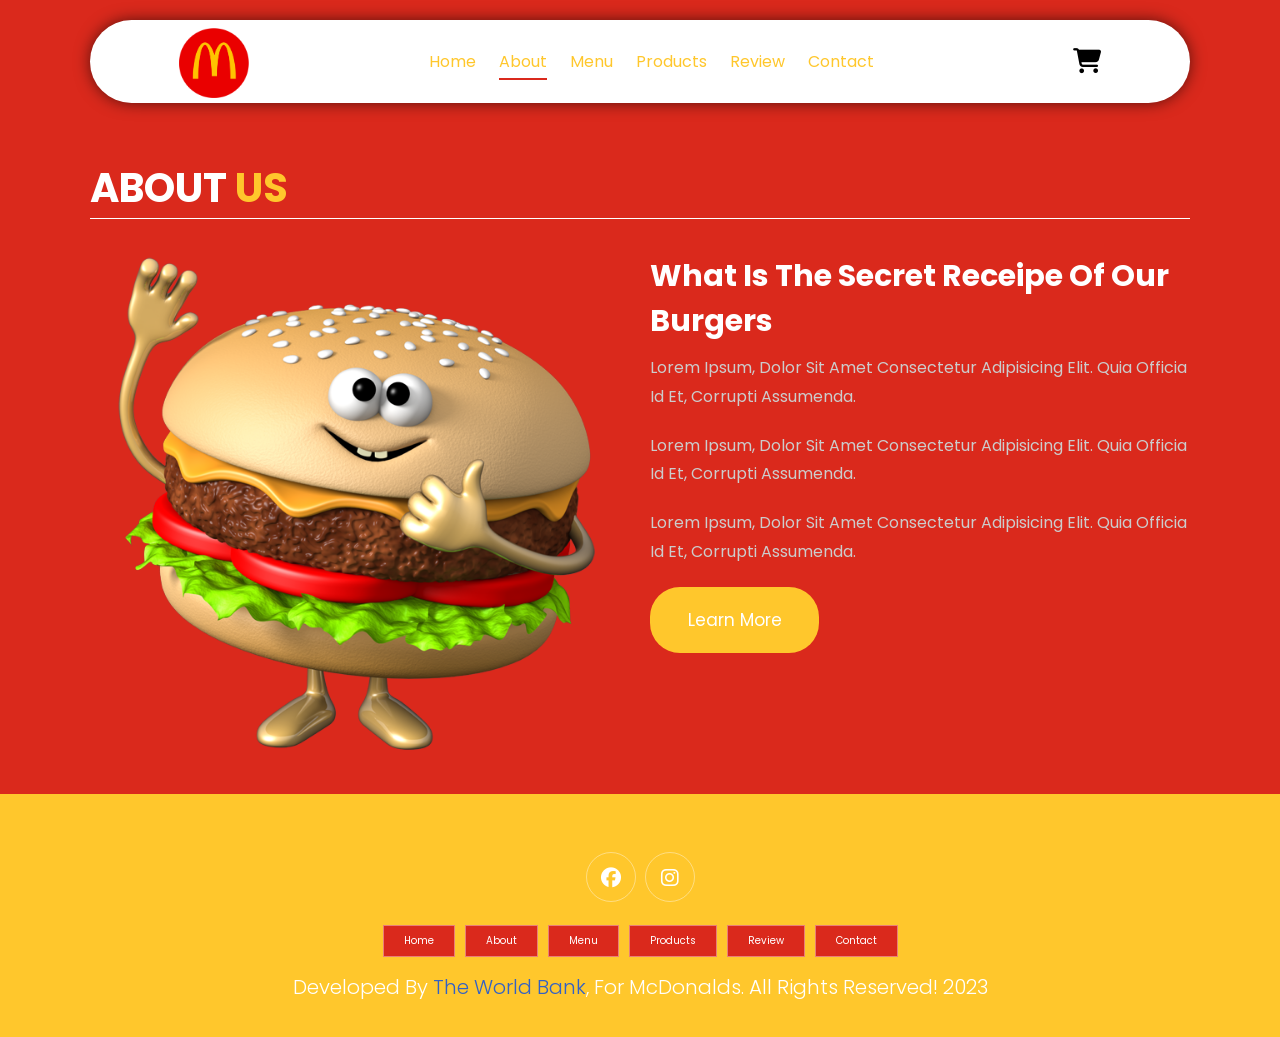
<file: about.html>
<!DOCTYPE html>
<html lang="en">
<head>
    <meta charset="UTF-8">
    <meta http-equiv="X-UA-Compatible" content="IE=edge">
    <meta name="viewport" content="width=device-width, initial-scale=1.0">
    <!-- CSS LINK -->
    <link rel="stylesheet" href="style.css">
    <!-- Fontawesome -->
    <link rel="stylesheet" href="https://cdnjs.cloudflare.com/ajax/libs/font-awesome/6.1.1/css/all.min.css" integrity="sha512-KfkfwYDsLkIlwQp6LFnl8zNdLGxu9YAA1QvwINks4PhcElQSvqcyVLLD9aMhXd13uQjoXtEKNosOWaZqXgel0g==" crossorigin="anonymous" referrerpolicy="no-referrer" />
    <title>About | Nizami Sevindi</title>
</head>
<body>

    <!-------------------------------------------- HEADER SECTION -->
    <header class="header" >
        <a href="#" class="logo">
            <img src="./image/mcdlogo.png" alt="logo">
        </a>
        <nav class="navbar">
            <a href="./index.html">home</a>
            <a href="./about.html" class="active" >about</a>
            <a href="./menu.html" >menu</a>
            <a href="./products.html">products</a>
            <a href="./review.html">review</a>
            <a href="./contact.html">contact</a>
            <!-- <a href="./blog.html">blog</a> -->
        </nav>
        <div class="buttons">
            
            <button id="cart-btn">
                <i class="fas fa-shopping-cart"></i>
            </button>
            <button id="menu-btn">
                <i class="fas fa-bars"></i>
            </button>
        </div>
        
        <div class="cart-items-container">
            <div class="cart-item">
                <i class="fas fa-times"></i>
                <img src="./image/pngwing.com (1).png" alt="menu">
                <div class="content">
                    <h3>cart item 01</h3>
                    <div class="price">$15.99 </div>
                </div>
            </div>
            <div class="cart-item">
                <i class="fas fa-times"></i>
                <img src="./image/pngwing.com (2).png" alt="menu">
                <div class="content">
                    <h3>cart item 02</h3>
                    <div class="price">$16.99 </div>
                </div>
            </div>
            <div class="cart-item">
                <i class="fas fa-times"></i>
                <img src="./image/pngwing.com (3).png" alt="menu">
                <div class="content">
                    <h3>cart item 03</h3>
                    <div class="price">$13.99 </div>
                </div>
            </div>
            <div class="cart-item">
                <i class="fas fa-times"></i>
                <img src="./image/pngwing.com (4).png" alt="menu">
                <div class="content">
                    <h3>cart item 04</h3>
                    <div class="price">$12.99 </div>
                </div>
            </div>
            <a href="#" class="btn">check out </a>
        </div>
    </header>
    <!-- -------------------------------------------HEADER SECTION -->
        
    <!-- -------------------------------------------ABOUT US SECTION -->
    <section class="about" id="about">
        <h1 class="heading">about <span>us</span> </h1>

        <div class="row">
            <div class="image">
                <img src="./image/pngwing.com (7).png" alt="">
            </div>
            <div class="content">
                <h3>What is the secret receipe of our burgers</h3>
                <div class="paragraph">
                    <p>Lorem ipsum, dolor sit amet consectetur adipisicing elit. Quia officia id et, corrupti assumenda.</p>
                    <p>Lorem ipsum, dolor sit amet consectetur adipisicing elit. Quia officia id et, corrupti assumenda.</p>
                    <p>Lorem ipsum, dolor sit amet consectetur adipisicing elit. Quia officia id et, corrupti assumenda.</p>
                </div>
                    <a href="#" class="btn">Learn More</a>
            </div>
        </div>
    </section>
    <!-- -------------------------------------------ABOUT US SECTION -->
    
    <!-- -------------------------------------------FOOTER SECTION -->
    <section class="footer">
        
        <div class="share">
            <a href="https://www.facebook.com/McDonalds" class="fab fa-facebook"></a>
            <a href="https://www.instagram.com/mcdonalds/" class="fab fa-instagram"></a>
        </div>
        <div class="links">
            <a href="#home">home</a>
            <a href="#about">about</a>
            <a href="#menu">menu</a>
            <a href="#products">products</a>
            <a href="#review">review</a>
            <a href="#contact">contact</a>
            <!-- <a href="#blog">blog</a> -->
        </div>
        <div class="credit">

            Developed by <a href="https://www.worldbank.org/ext/en/home" target="_blank" style="color:rgb(50, 97, 197);">The World Bank</a>, for McDonalds. All rights Reserved! 2023

        </div>
    </section>
    <!-- -------------------------------------------FOOTER SECTION -->

<script src="./script.js"></script>

</body>
</html>
</file>
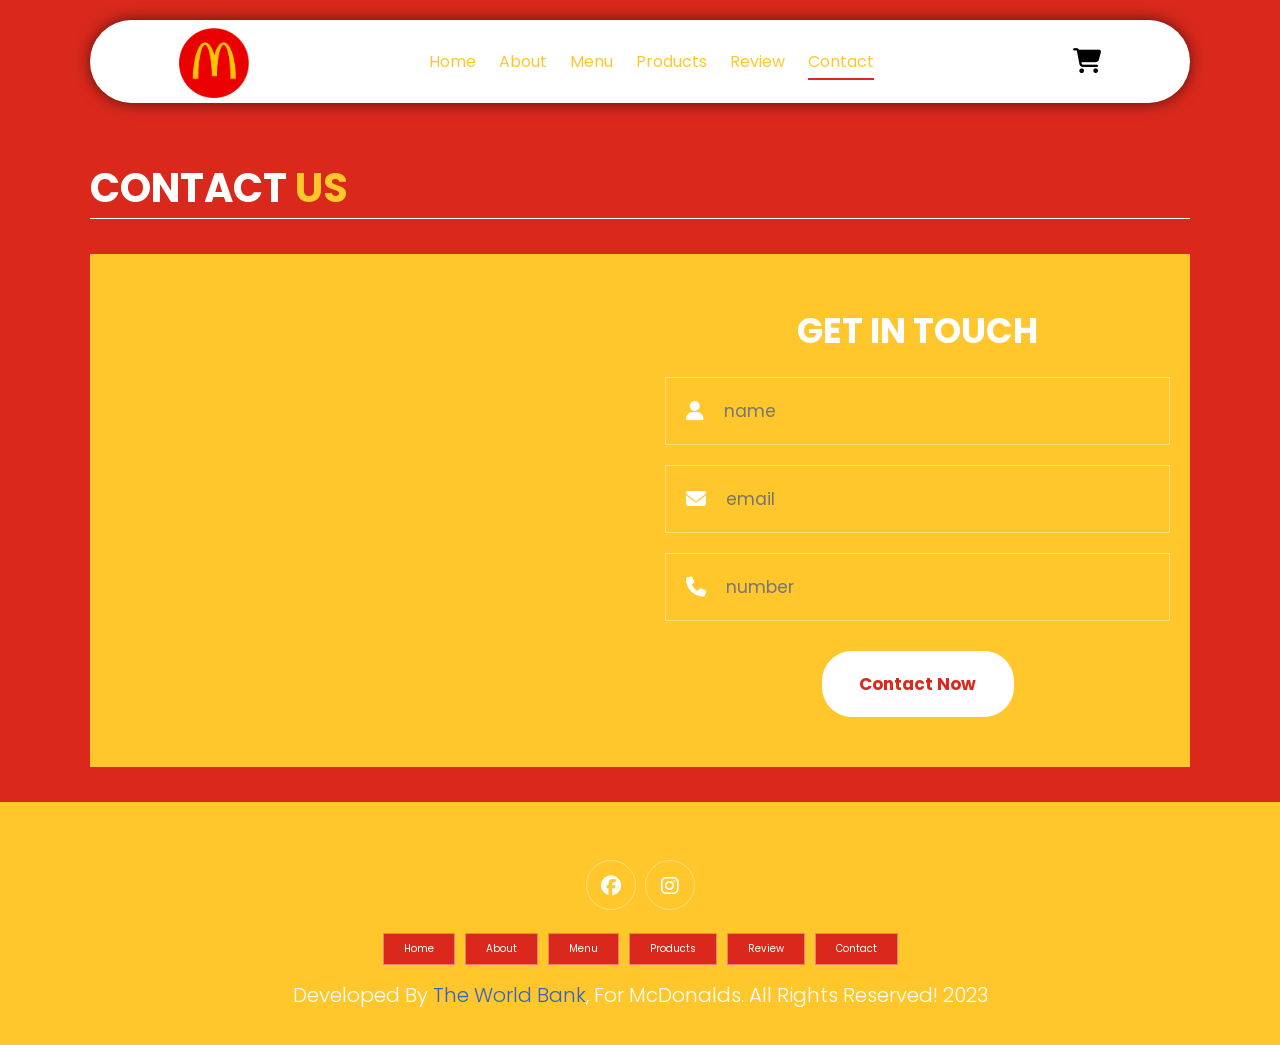
<file: contact.html>
<!DOCTYPE html>
<html lang="en">
<head>
    <meta charset="UTF-8">
    <meta http-equiv="X-UA-Compatible" content="IE=edge">
    <meta name="viewport" content="width=device-width, initial-scale=1.0">
    <!-- CSS LINK -->
    <link rel="stylesheet" href="style.css">
    <!-- Fontawesome -->
    <link rel="stylesheet" href="https://cdnjs.cloudflare.com/ajax/libs/font-awesome/6.1.1/css/all.min.css" integrity="sha512-KfkfwYDsLkIlwQp6LFnl8zNdLGxu9YAA1QvwINks4PhcElQSvqcyVLLD9aMhXd13uQjoXtEKNosOWaZqXgel0g==" crossorigin="anonymous" referrerpolicy="no-referrer" />
    <title>Contact | Nizami Sevindi</title>
</head>
<body>

    <!-------------------------------------------- HEADER SECTION -->
    <header class="header" >
        <a href="#" class="logo">
            <img src="./image/mcdlogo.png" alt="logo">
        </a>
        <nav class="navbar">
            <a href="./index.html">home</a>
            <a href="./about.html">about</a>
            <a href="./menu.html" >menu</a>
            <a href="./products.html" >products</a>
            <a href="./review.html" >review</a>
            <a href="./contact.html" class="active">contact</a>
            <!-- <a href="./blog.html">blog</a> -->
        </nav>
        <div class="buttons">
           
            <button id="cart-btn">
                <i class="fas fa-shopping-cart"></i>
            </button>
            <button id="menu-btn">
                <i class="fas fa-bars"></i>
            </button>
        </div>
        
        <div class="cart-items-container">
            <div class="cart-item">
                <i class="fas fa-times"></i>
                <img src="./image/pngwing.com (1).png" alt="menu">
                <div class="content">
                    <h3>cart item 01</h3>
                    <div class="price">$15.99 </div>
                </div>
            </div>
            <div class="cart-item">
                <i class="fas fa-times"></i>
                <img src="./image/pngwing.com (2).png" alt="menu">
                <div class="content">
                    <h3>cart item 02</h3>
                    <div class="price">$16.99 </div>
                </div>
            </div>
            <div class="cart-item">
                <i class="fas fa-times"></i>
                <img src="./image/pngwing.com (3).png" alt="menu">
                <div class="content">
                    <h3>cart item 03</h3>
                    <div class="price">$13.99 </div>
                </div>
            </div>
            <div class="cart-item">
                <i class="fas fa-times"></i>
                <img src="./image/pngwing.com (4).png" alt="menu">
                <div class="content">
                    <h3>cart item 04</h3>
                    <div class="price">$12.99 </div>
                </div>
            </div>
            <a href="#" class="btn">check out </a>
        </div>
    </header>
<!-- -------------------------------------------HEADER SECTION -->

<!-- -------------------------------------------CONTACT SECTION -->
<section class="contact" id="contact">
    <h1 class="heading">contact <span>us</span> </h1>
    <div class="row">
            <iframe class="map" src="https://www.google.com/maps/embed?pb=!1m18!1m12!1m3!1d5940.8709921314385!2d-87.65324629999999!3d41.88349040000001!2m3!1f0!2f0!3f0!3m2!1i1024!2i768!4f13.1!3m3!1m2!1s0x880e2d30ceff07f1%3A0x98893d0c2dcccaf2!2sMcDonald&#39;s%20-%20Corporate%20Office!5e0!3m2!1sen!2s!4v1774872754910!5m2!1sen!2s" allowfullscreen="" loading="lazy" referrerpolicy="no-referrer-when-downgrade"></iframe>
        <form>
            <h3>get in touch</h3>
            <div class="inputBox">
                <i class="fas fa-user"></i>
                <input type="text" placeholder="name">
            </div>
            <div class="inputBox">
                <i class="fas fa-envelope"></i>
                <input type="email" placeholder="email">
            </div>
            <div class="inputBox">
                <i class="fas fa-phone"></i>
                <input type="number" placeholder="number">
            </div>
            <input type="submit" class="btn" value="contact now">
        </form>
    </div>
</section>
<!-- -------------------------------------------CONTACT SECTION -->

<!-- -------------------------------------------FOOTER SECTION -->
    <section class="footer">
        
        <div class="share">
            <a href="https://www.facebook.com/McDonalds" class="fab fa-facebook"></a>
            <a href="https://www.instagram.com/mcdonalds/" class="fab fa-instagram"></a>
        </div>
        <div class="links">
            <a href="#home">home</a>
            <a href="#about">about</a>
            <a href="#menu">menu</a>
            <a href="#products">products</a>
            <a href="#review">review</a>
            <a href="#contact">contact</a>
            <!-- <a href="#blog">blog</a> -->
        </div>
        <div class="credit">

            Developed by <a href="https://www.worldbank.org/ext/en/home" target="_blank" style="color:rgb(50, 97, 197);">The World Bank</a>, for McDonalds. All rights Reserved! 2023

        </div>
    </section>
    <!-- -------------------------------------------FOOTER SECTION -->

<script src="./script.js"></script>

</body>
</html>
</file>
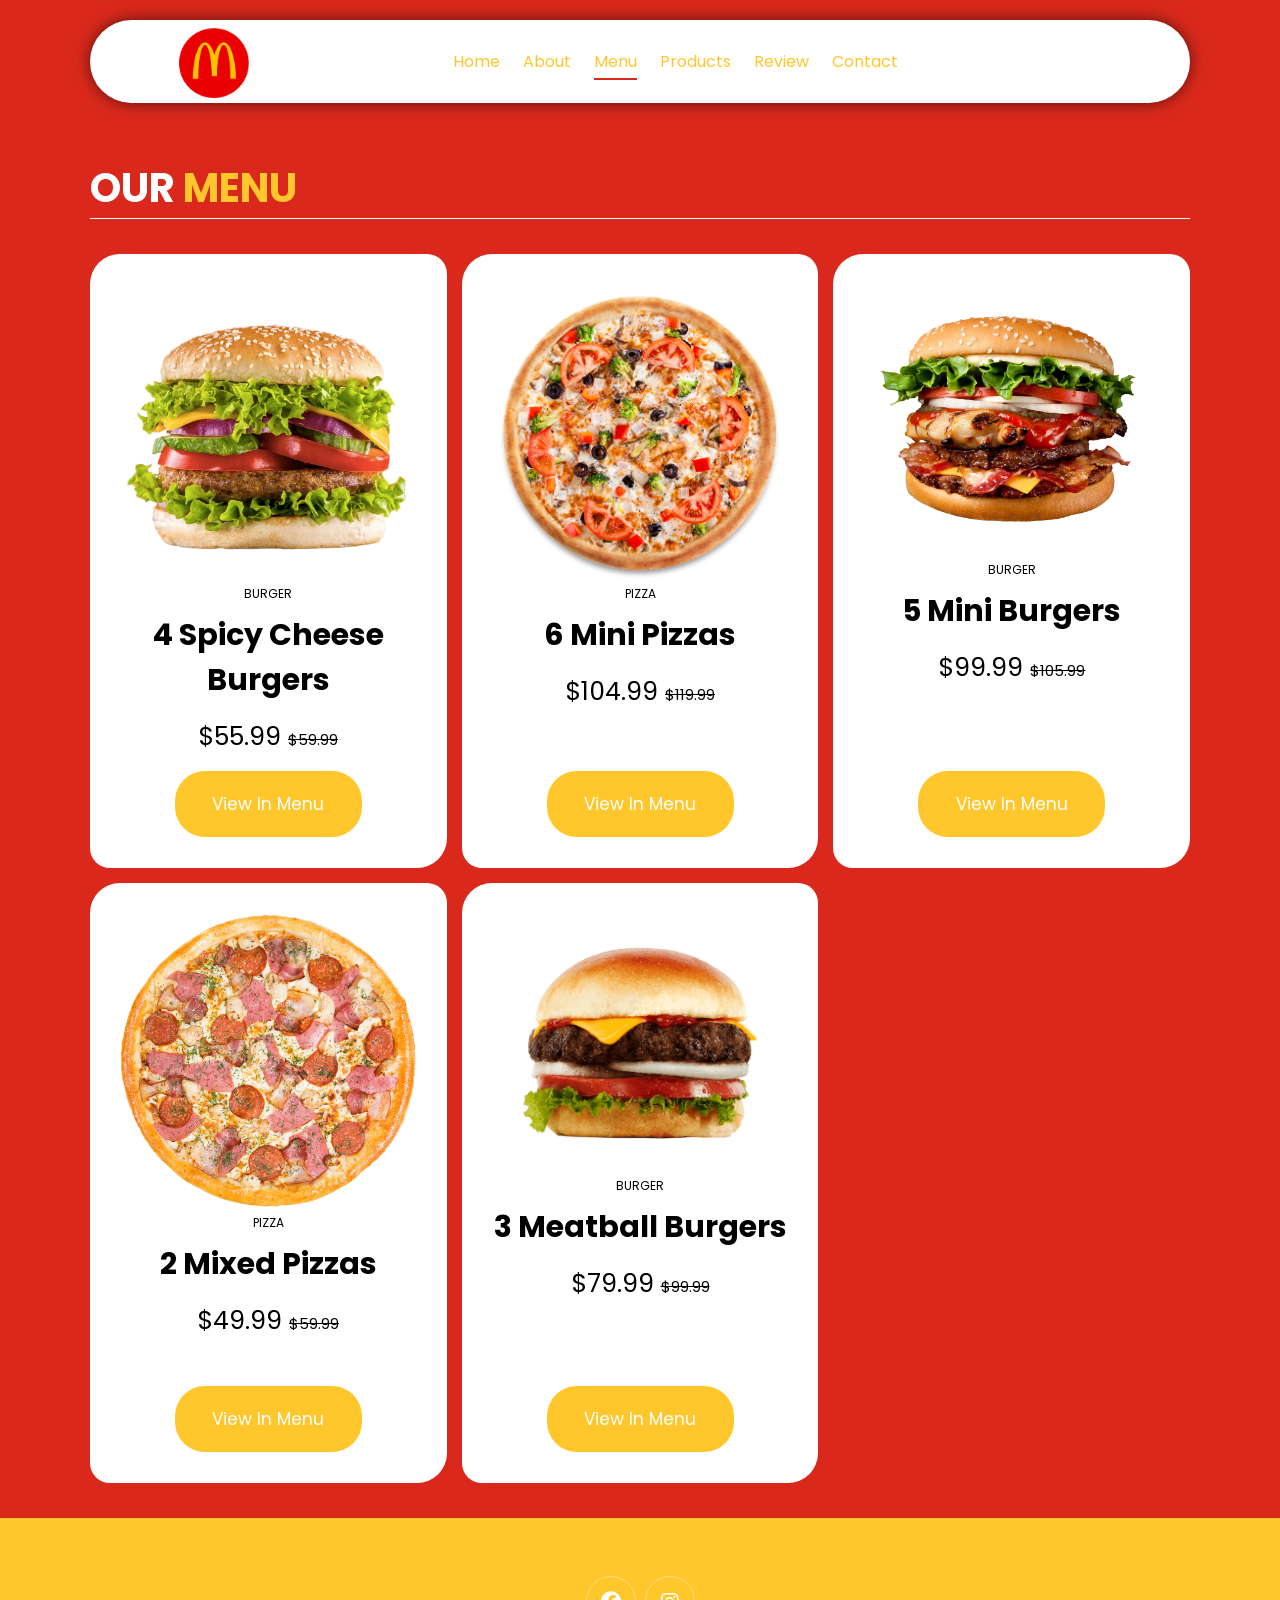
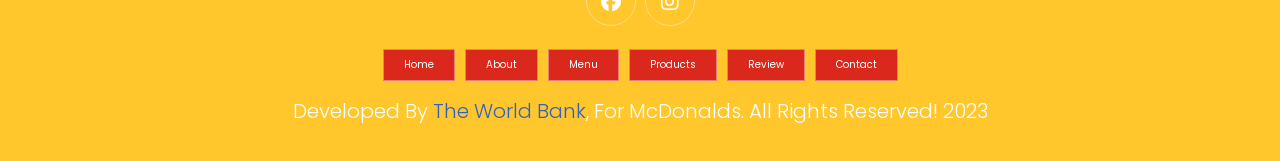
<file: menu.html>
<!DOCTYPE html>
<html lang="en">
<head>
    <meta charset="UTF-8">
    <meta http-equiv="X-UA-Compatible" content="IE=edge">
    <meta name="viewport" content="width=device-width, initial-scale=1.0">
    <!-- CSS LINK -->
    <link rel="stylesheet" href="style.css">
    <!-- Fontawesome -->
    <link rel="stylesheet" href="https://cdnjs.cloudflare.com/ajax/libs/font-awesome/6.1.1/css/all.min.css" integrity="sha512-KfkfwYDsLkIlwQp6LFnl8zNdLGxu9YAA1QvwINks4PhcElQSvqcyVLLD9aMhXd13uQjoXtEKNosOWaZqXgel0g==" crossorigin="anonymous" referrerpolicy="no-referrer" />
    <title>Our Menu | Nizami Sevindi</title>
</head>
<body>

    <!-------------------------------------------- HEADER SECTION -->
    <header class="header" >
        <a href="#" class="logo">
            <img src="./image/mcdlogo.png" alt="logo">
        </a>
        <nav class="navbar">
            <a href="./index.html">home</a>
            <a href="./about.html">about</a>
            <a href="./menu.html" class="active">menu</a>
            <a href="./products.html">products</a>
            <a href="./review.html">review</a>
            <a href="./contact.html">contact</a>
            <!-- <a href="./blog.html">blog</a> -->
        </nav>
        <div class="buttons">
            
            <!-- <button id="cart-btn">
                <i class="fas fa-shopping-cart"></i>
            </button> -->
            <button id="menu-btn">
                <i class="fas fa-bars"></i>
            </button>
        </div>
        
        <div class="cart-items-container">
            <div class="cart-item">
                <i class="fas fa-times"></i>
                <img src="./image/pngwing.com (1).png" alt="menu">
                <div class="content">
                    <h3>cart item 01</h3>
                    <div class="price">$15.99 </div>
                </div>
            </div>
            <div class="cart-item">
                <i class="fas fa-times"></i>
                <img src="./image/pngwing.com (2).png" alt="menu">
                <div class="content">
                    <h3>cart item 02</h3>
                    <div class="price">$16.99 </div>
                </div>
            </div>
            <div class="cart-item">
                <i class="fas fa-times"></i>
                <img src="./image/pngwing.com (3).png" alt="menu">
                <div class="content">
                    <h3>cart item 03</h3>
                    <div class="price">$13.99 </div>
                </div>
            </div>
            <div class="cart-item">
                <i class="fas fa-times"></i>
                <img src="./image/pngwing.com (4).png" alt="menu">
                <div class="content">
                    <h3>cart item 04</h3>
                    <div class="price">$12.99 </div>
                </div>
            </div>
            <a href="#" class="btn">check out </a>
        </div>
    </header>
    <!-- -------------------------------------------HEADER SECTION -->

    <!-- -------------------------------------------MENU SECTION -->
    <section class="menu" id="menu">
        <h1 class="heading">our <span>menu</span></h1>
        <div class="box-container">
             <div class="box">
                <div class="image">
                    <img src="./image/pngwing.com (4).png" alt="">
                </div>
                <div class="box-head">
                     <span class="menu-category">BURGER</span>
                    <h3>4 Spicy Cheese Burgers</h3>
                    <div class="price">$55.99 <span>$59.99</span></div>
                </div>
                <div class="box-bottom">
                    <a href="#" class="btn">View In Menu</a>
                </div>
            </div>
            <div class="box">
                <div class="box-head">
                    <img src="./image/pngwing.com.png" alt="">
                    <span class="menu-category">Pizza</span>
                    <h3>6 Mini Pizzas</h3>
                    <div class="price">$104.99 <span>$119.99</span></div>
                </div>
                <div class="box-bottom">
                    <a href="#" class="btn">View In Menu</a>
                </div>
            </div>
            <div class="box">

                <div class="box-head">
                    <img src="./image/pngwing.com (2).png" alt="">
                    <span class="menu-category">Burger</span>
                    <h3>5 Mini Burgers</h3>
                    <div class="price">$99.99 <span>$105.99</span></div>
                </div>
                <div class="box-bottom">
                    <a href="#" class="btn">View In Menu</a>
                </div>
            </div>
            <div class="box">

                <div class="box-head">
                    <img src="./image/pngwing.com (1).png" alt="">
                    <span class="menu-category">Pizza</span>
                    <h3>2 Mixed Pizzas</h3>
                    <div class="price">$49.99 <span>$59.99</span></div>
                </div>
                <div class="box-bottom">
                    <a href="#" class="btn">View In Menu</a>
                </div>
            </div>
            <div class="box">

                <div class="box-head">
                    <img src="./image/pngwing.com (3).png" alt="">
                    <span class="menu-category">Burger</span>
                    <h3>3 Meatball Burgers</h3>
                    <div class="price">$79.99 <span>$99.99</span></div>
                </div>
                <div class="box-bottom">
                    <a href="#" class="btn">View In Menu</a>
                </div>
            </div>
        </div>
    </section>
    <!---------------------------------------------MENU SECTION -->

    <!---------------------------------------------FOOTER SECTION -->
    <section class="footer">
        
        <div class="share">
            <a href="https://www.facebook.com/McDonalds" class="fab fa-facebook"></a>
            <a href="https://www.instagram.com/mcdonalds/" class="fab fa-instagram"></a>
        </div>
        <div class="links">
            <a href="#home">home</a>
            <a href="#about">about</a>
            <a href="#menu">menu</a>
            <a href="#products">products</a>
            <a href="#review">review</a>
            <a href="#contact">contact</a>
            <!-- <a href="#blog">blog</a> -->
        </div>
        <div class="credit">

            Developed by <a href="https://www.worldbank.org/ext/en/home" target="_blank" style="color:rgb(50, 97, 197);">The World Bank</a>, for McDonalds. All rights Reserved! 2023

        </div>
    </section>
    <!---------------------------------------------FOOTER SECTION -->

<script src="./script.js"></script>
</body>
</html>
</file>
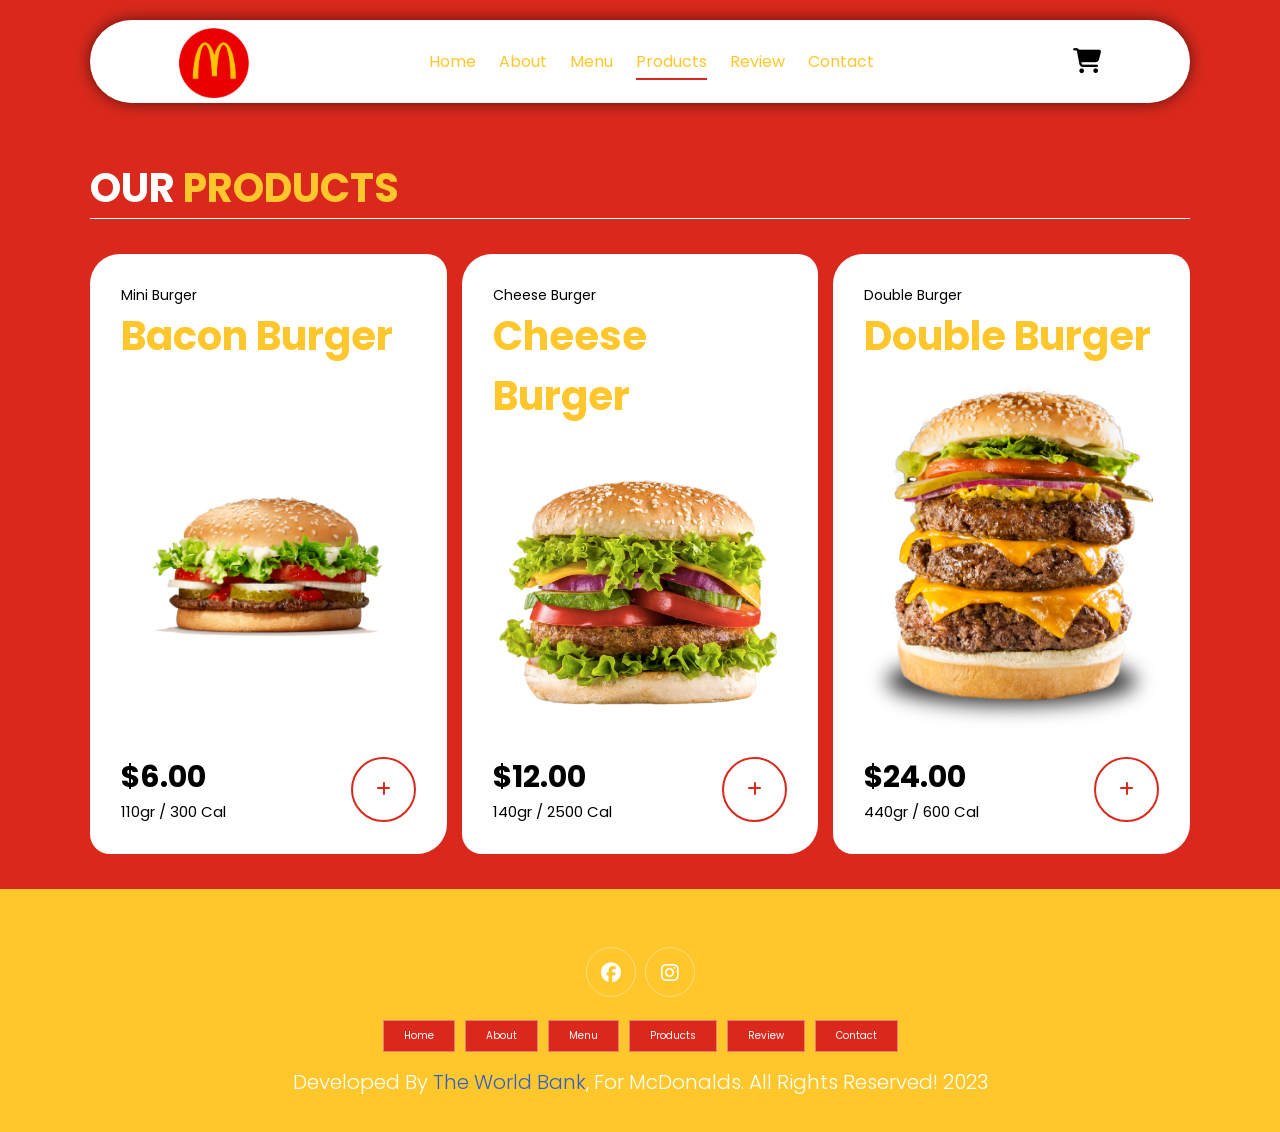
<file: products.html>
<!DOCTYPE html>
<html lang="en">
<head>
    <meta charset="UTF-8">
    <meta http-equiv="X-UA-Compatible" content="IE=edge">
    <meta name="viewport" content="width=device-width, initial-scale=1.0">
    <!-- CSS LINK -->
    <link rel="stylesheet" href="style.css">
    <!-- Fontawesome -->
    <link rel="stylesheet" href="https://cdnjs.cloudflare.com/ajax/libs/font-awesome/6.1.1/css/all.min.css" integrity="sha512-KfkfwYDsLkIlwQp6LFnl8zNdLGxu9YAA1QvwINks4PhcElQSvqcyVLLD9aMhXd13uQjoXtEKNosOWaZqXgel0g==" crossorigin="anonymous" referrerpolicy="no-referrer" />
    <title>Our Products | Nizami Sevindi</title>
</head>
<body>

    <!-------------------------------------------- HEADER SECTION -->
    <header class="header" >
        <a href="#" class="logo">
            <img src="./image/mcdlogo.png" alt="logo">
        </a>
        <nav class="navbar">
            <a href="./index.html">home</a>
            <a href="./about.html">about</a>
            <a href="./menu.html" >menu</a>
            <a href="./products.html" class="active">products</a>
            <a href="./review.html">review</a>
            <a href="./contact.html">contact</a>
            <!-- <a href="./blog.html">blog</a> -->
        </nav>
        <div class="buttons">
            
            <button id="cart-btn">
                <i class="fas fa-shopping-cart"></i>
            </button>
            <button id="menu-btn">
                <i class="fas fa-bars"></i>
            </button>
        </div>
        
        <div class="cart-items-container">
            <div class="cart-item">
                <i class="fas fa-times"></i>
                <img src="./image/pngwing.com (1).png" alt="menu">
                <div class="content">
                    <h3>cart item 01</h3>
                    <div class="price">$15.99 </div>
                </div>
            </div>
            <div class="cart-item">
                <i class="fas fa-times"></i>
                <img src="./image/pngwing.com (2).png" alt="menu">
                <div class="content">
                    <h3>cart item 02</h3>
                    <div class="price">$16.99 </div>
                </div>
            </div>
            <div class="cart-item">
                <i class="fas fa-times"></i>
                <img src="./image/pngwing.com (3).png" alt="menu">
                <div class="content">
                    <h3>cart item 03</h3>
                    <div class="price">$13.99 </div>
                </div>
            </div>
            <div class="cart-item">
                <i class="fas fa-times"></i>
                <img src="./image/pngwing.com (4).png" alt="menu">
                <div class="content">
                    <h3>cart item 04</h3>
                    <div class="price">$12.99 </div>
                </div>
            </div>
            <a href="#" class="btn">check out </a>
        </div>
    </header>
    <!-- -------------------------------------------HEADER SECTION -->
  <!-- -------------------------------------------PRODUCTS SECTION -->
  <section class="products" id="products">
    <h1 class="heading">our <span>products</span> </h1>
    <div class="box-container">
        <div class="box">
            <div class="box-head">
                <span class="title">mini burger</span>
                <a href="#" class="name">Bacon Burger</a>
            </div>
            <div class="image">
                <img src="./image/pngwing.com (6).png" alt="">
            </div>
            <div class="box-bottom">
                <div class="info">
                    <b class="price">$6.00</b>
                    <span class="amount">110gr / 300 Cal</span>
                </div>
                <div class="product-btn">
                    <a href="#">
                        <i class="fas fa-plus"></i>
                    </a>
                </div>
            </div>
        </div>
        <div class="box">
            <div class="box-head">
                <span class="title">cheese burger</span>
                <a href="#" class="name">cheese Burger</a>
            </div>
            <div class="image">
                <img src="./image/pngwing.com (4).png" alt="">
            </div>
            <div class="box-bottom">
                <div class="info">
                    <b class="price">$12.00</b>
                    <span class="amount">140gr / 2500 Cal</span>
                </div>
                <div class="product-btn">
                    <a href="#">
                        <i class="fas fa-plus"></i>
                    </a>
                </div>
            </div>
        </div>
        <div class="box">
            <div class="box-head">
                <span class="title">Double burger</span>
                <a href="#" class="name">Double Burger</a>
            </div>
            <div class="image">
                <img src="./image/pngwing.com (5).png" alt="">
            </div>
            <div class="box-bottom">
                <div class="info">
                    <b class="price">$24.00</b>
                    <span class="amount">440gr / 600 Cal</span>
                </div>
                <div class="product-btn">
                    <a href="#">
                        <i class="fas fa-plus"></i>
                    </a>
                </div>
            </div>
        </div>
    </div>
</section>
<!-- -------------------------------------------PRODUCTS SECTION -->

<!-- -------------------------------------------FOOTER SECTION -->
    <section class="footer">
        
        <div class="share">
            <a href="https://www.facebook.com/McDonalds" class="fab fa-facebook"></a>
            <a href="https://www.instagram.com/mcdonalds/" class="fab fa-instagram"></a>
        </div>
        <div class="links">
            <a href="#home">home</a>
            <a href="#about">about</a>
            <a href="#menu">menu</a>
            <a href="#products">products</a>
            <a href="#review">review</a>
            <a href="#contact">contact</a>
            <!-- <a href="#blog">blog</a> -->
        </div>
        <div class="credit">

            Developed by <a href="https://www.worldbank.org/ext/en/home" target="_blank" style="color:rgb(50, 97, 197);">The World Bank</a>, for McDonalds. All rights Reserved! 2023

        </div>
    </section>
    <!-- -------------------------------------------FOOTER SECTION -->

<script src="./script.js"></script>

</body>
</html>
</file>
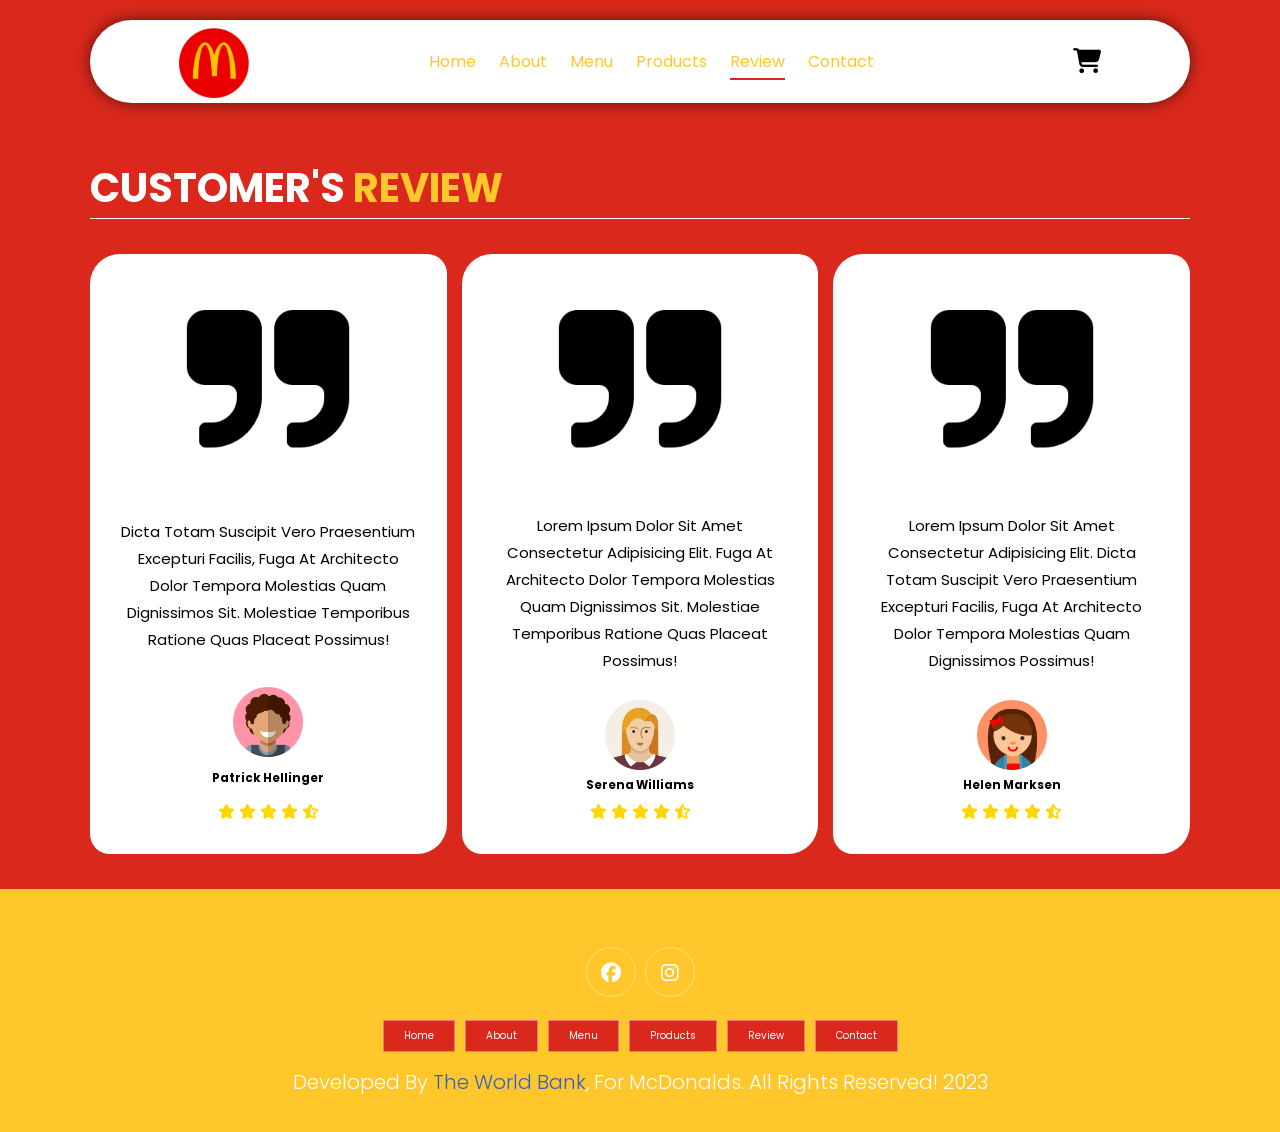
<file: review.html>
<!DOCTYPE html>
<html lang="en">
<head>
    <meta charset="UTF-8">
    <meta http-equiv="X-UA-Compatible" content="IE=edge">
    <meta name="viewport" content="width=device-width, initial-scale=1.0">
    <!-- CSS LINK -->
    <link rel="stylesheet" href="style.css">
    <!-- Fontawesome -->
    <link rel="stylesheet" href="https://cdnjs.cloudflare.com/ajax/libs/font-awesome/6.1.1/css/all.min.css" integrity="sha512-KfkfwYDsLkIlwQp6LFnl8zNdLGxu9YAA1QvwINks4PhcElQSvqcyVLLD9aMhXd13uQjoXtEKNosOWaZqXgel0g==" crossorigin="anonymous" referrerpolicy="no-referrer" />
    <title>Reviews | Nizami Sevindi</title>
</head>
<body>

    <!-------------------------------------------- HEADER SECTION -->
    <header class="header" >
        <a href="#" class="logo">
            <img src="./image/mcdlogo.png" alt="logo">
        </a>
        <nav class="navbar">
            <a href="./index.html">home</a>
            <a href="./about.html">about</a>
            <a href="./menu.html" >menu</a>
            <a href="./products.html" >products</a>
            <a href="./review.html" class="active">review</a>
            <a href="./contact.html">contact</a>
            <!-- <a href="./blog.html">blog</a> -->
        </nav>
        <div class="buttons">
            
            <button id="cart-btn">
                <i class="fas fa-shopping-cart"></i>
            </button>
            <button id="menu-btn">
                <i class="fas fa-bars"></i>
            </button>
        </div>
        
        <div class="cart-items-container">
            <div class="cart-item">
                <i class="fas fa-times"></i>
                <img src="./image/pngwing.com (1).png" alt="menu">
                <div class="content">
                    <h3>cart item 01</h3>
                    <div class="price">$15.99 </div>
                </div>
            </div>
            <div class="cart-item">
                <i class="fas fa-times"></i>
                <img src="./image/pngwing.com (2).png" alt="menu">
                <div class="content">
                    <h3>cart item 02</h3>
                    <div class="price">$16.99 </div>
                </div>
            </div>
            <div class="cart-item">
                <i class="fas fa-times"></i>
                <img src="./image/pngwing.com (3).png" alt="menu">
                <div class="content">
                    <h3>cart item 03</h3>
                    <div class="price">$13.99 </div>
                </div>
            </div>
            <div class="cart-item">
                <i class="fas fa-times"></i>
                <img src="./image/pngwing.com (4).png" alt="menu">
                <div class="content">
                    <h3>cart item 04</h3>
                    <div class="price">$12.99 </div>
                </div>
            </div>
            <a href="#" class="btn">check out </a>
        </div>
    </header>
<!-- -------------------------------------------HEADER SECTION -->
<!-- -------------------------------------------REVIEW SECTION -->
<section class="review" id="review">
    <h1 class="heading">customer's <span>review</span> </h1>
    <div class="box-container">
        <div class="box">
            <img src="./image/pngwing.com (8).png" alt="quote">
            <p> Dicta totam suscipit vero praesentium excepturi facilis, fuga at architecto dolor tempora molestias quam dignissimos sit. Molestiae temporibus ratione quas placeat possimus!</p>
            <img src="./image/pngwing.com (9).png" alt="customer-avatar" class="user">
            <h3>Patrick Hellinger</h3>
            <div class="stars">
                <i class="fas fa-star"></i>
                <i class="fas fa-star"></i>
                <i class="fas fa-star"></i>
                <i class="fas fa-star"></i>
                <i class="fas fa-star-half-alt"></i>
            </div>
        </div>
        <div class="box">
            <img src="./image/pngwing.com (8).png" alt="quote">
            <p>Lorem ipsum dolor sit amet consectetur adipisicing elit. Fuga at architecto dolor tempora molestias quam dignissimos sit. Molestiae temporibus ratione quas placeat possimus!</p>
            <img src="./image/pngwing.com (10).png" alt="customer-avatar" class="user">
            <h3>Serena Williams</h3>
            <div class="stars">
                <i class="fas fa-star"></i>
                <i class="fas fa-star"></i>
                <i class="fas fa-star"></i>
                <i class="fas fa-star"></i>
                <i class="fas fa-star-half-alt"></i>
            </div>
        </div>
        <div class="box">
            <img src="./image/pngwing.com (8).png" alt="quote">
            <p>Lorem ipsum dolor sit amet consectetur adipisicing elit. Dicta totam suscipit vero praesentium excepturi facilis, fuga at architecto dolor tempora molestias quam dignissimos possimus!</p>
            <img src="./image/pngwing.com (11).png" alt="customer-avatar" class="user">
            <h3>Helen Marksen</h3>
            <div class="stars">
                <i class="fas fa-star"></i>
                <i class="fas fa-star"></i>
                <i class="fas fa-star"></i>
                <i class="fas fa-star"></i>
                <i class="fas fa-star-half-alt"></i>
            </div>
        </div>
    </div>
</section> 
<!-- -------------------------------------------REVIEW SECTION -->

<!-- -------------------------------------------FOOTER SECTION -->
    <section class="footer">
        
        <div class="share">
            <a href="https://www.facebook.com/McDonalds" class="fab fa-facebook"></a>
            <a href="https://www.instagram.com/mcdonalds/" class="fab fa-instagram"></a>
        </div>
        <div class="links">
            <a href="#home">home</a>
            <a href="#about">about</a>
            <a href="#menu">menu</a>
            <a href="#products">products</a>
            <a href="#review">review</a>
            <a href="#contact">contact</a>
            <!-- <a href="#blog">blog</a> -->
        </div>
        <div class="credit">

            Developed by <a href="https://www.worldbank.org/ext/en/home" target="_blank" style="color:rgb(50, 97, 197);">The World Bank</a>, for McDonalds. All rights Reserved! 2023

        </div>
    </section>
    <!-- -------------------------------------------FOOTER SECTION -->

<script src="./script.js"></script>

</body>
</html>
</file>
<file: style.css>
@import url('https://fonts.googleapis.com/css2?family=Poppins:wght@100;200;300;400;500;600;700&display=swap');

:root{
    --main-color: #DA291C;
    --black-color: #FFC72C;
    --border: 0.1rem solid rgba(255, 255, 255, 0.4);
}

*{
    font-family: 'Poppins',sans-serif;
    margin: 0;
    padding: 0;
    border: none;
    box-sizing: border-box;
    text-decoration: none;
    text-transform: capitalize;
    transition: .2s ease;
    outline: none;
}

html{
    font-size: 62.5%;
    overflow-x: hidden;
    
    scroll-behavior: smooth;
}

body{
    background-color: var(--main-color);

}

section{
    padding: 3.5rem 7%;
    scroll-margin-top: 9rem;
}

img{
    width: 100%;
    object-fit: contain;
}

a{
    text-decoration: none;
    color: var(--black-color);
}

.btn{
    margin-top: 1rem;
    display: inline-block;
    padding: 2rem 3.75rem;
    border-radius: 30px;
    font-size: 1.7rem;
    color: #fff;
    background-color: var(--black-color);
    cursor: pointer;
}

.btn:hover{
    opacity: 0.8;
}

.heading{
    color: #fff;
    text-transform: uppercase;
    font-size: 4rem;
    margin-bottom: 3.5rem;
    border-bottom: 0.1rem solid #fff;
}

.heading span{
    text-transform: uppercase;
    color: var(--black-color);
}

.box-container{
    display: grid;
    grid-template-columns: repeat(auto-fit, minmax(30rem, 1fr));
    gap: 1.5rem;
}

.box{
    padding: 3rem;
    background-color: #fff;
    border-radius: 3rem 2rem;
    min-height: 60rem;
    display: flex;
    flex-direction: column;
    justify-content: space-between;
    text-align: center;
    border: var(--border);
}

.search-input{
    font-size: 1.6rem;
    color: var(--black-color);
    padding: 1rem;
    text-transform: none;
    border-radius: 3rem;
}

::-webkit-scrollbar{
    height: 0.5rem;
    width: 1rem;
    background-color: var(--main-color);
}

::-webkit-scrollbar-track{
    background-color: transparent;
}

::-webkit-scrollbar-thumb{
    border-radius: 3rem;
    background-color: --black-color;
}

::-webkit-scrollbar-thumb:hover{
    background-color: var(--black-color);
}

/* ------------------------------------------HEADER SECTION */

.header{
    display: flex;
    justify-content: space-between;
    align-items: center;
    background-color: #fff;
    padding: 0 7%;
    margin: 2rem 7%;
    border-radius: 30rem;
    box-shadow: 0px 0px 17px -2px rgba(0,0,0,0.75);
    position: sticky;
    top: 0;
    z-index: 1000;
}

.header .search-form{
    position: absolute;
    top: 115%;
    right: 7%;
    background-color: #fff;
    width: 50rem;
    height: 5rem;
    display: flex;
    align-items: center;
    border-radius: 3rem;
    box-shadow: 0px 0px 25px 2px rgb(0 0 0 / 75%);
    transform: scaleY(0);
}

.header .search-form.active{
    transform: scaleY(1);
}

.header .search-form i{
    cursor: pointer;
    font-size: 2.2rem;
    margin-right: 1.5rem;
    color: var(--black-color);
}
.header .search-form input{
    width: 100%;
}

.header .logo img{
    height: 7rem;
    margin-top: 0.8rem;
}

.header .navbar a{
    margin: 0 1rem;
    font-size: 1.6rem;
    color: var(--black-color);
    border-bottom: 0.2rem solid transparent;
}

.header .navbar a.active,
.header .navbar a:hover{
    border-color: var(--main-color);
    padding-bottom:.5rem ;
}

.header .buttons button{
    cursor: pointer;
    font-size: 2.5rem;
    margin-left: 2rem;
    background-color: transparent;
    cursor: pointer;
}

.header .cart-items-container{
    position: absolute;
    top: 95%;
    height: calc(100vh - 9rem);
    width: 35rem;
    background-color: #fff;
    box-shadow: 0px 20px 14px 0px rgba(0 0 0 / 75%);
    right: -100%;
}

.header .cart-items-container.active{
    right: 3rem;
}

.header .cart-items-container .cart-item{
    position: relative;
    display: flex;
    align-items: center;
    gap: 1.5rem;
    padding: 1.5rem;
}

.header .cart-items-container .cart-item:hover{
    box-shadow: 0px 0px 10px 0px rgba(0, 0, 0, 0.75);
}
.header .cart-items-container .cart-item img{
    height: 7rem;
    width: auto;
}
.header .cart-items-container .cart-item .content h3{
    font-size: 2rem;
    color: var(--black-color);
    padding: 0.5rem;
}

.header .cart-items-container .cart-item .content .price{
    font-size: 1.5rem;
    color: var(--black-color);
}
.header .cart-items-container .cart-item .fa-times{
    position: absolute;
    top: 1rem;
    right: 1.5rem;
    font-size: 2rem;
    cursor: pointer;
    color: var(--black-color);
}
.header .cart-items-container .btn{
    width: 100%;
    text-align: center;
    border-radius: unset;
}

.header #menu-btn{
    display: none;
}
/* ------------------------------------------HEADER SECTION */


/* ------------------------------------------HOME SECTION */

.home{
    min-height: 100vh;
    background: url(./image/pizza-with-turkey-bacon-orange-and-cashew-nuts-2022-03-29-07-33-54-utc.jpg) no-repeat;
    background-size: cover;
    background-position: center;
    margin-top: -134px;
    display: flex;
    align-items: center;
}

.home .content{
    max-width: 60rem;
}

.home .content h3{
    font-size: 6rem;
    color: #fff;
}

.home .content p{
    font-size: 2rem;
    font-weight: 300;
    line-height: 1.8;
    padding: 1rem 0;
    color: #fff;
}

/* ------------------------------------------HOME SECTION */

/* ------------------------------------------MENU SECTION */
/* img .box-container ve .box  genel olarak düzenlendi */

.menu .box-container .menu-category{
    font-size: 1.2rem;
    text-transform: uppercase;
}

.menu .box-container .box h3{
    font-size: 3rem;
    padding: 1rem 0;
}

.menu .box-container .box .price{
    font-size: 2.5rem;
    padding: 0.5rem 0;
}

.menu .box-container .box .price span{
    text-decoration: line-through;
    font-size: 1.5rem;
}
/* ------------------------------------------MENU SECTION */


/* ------------------------------------------PRODUCTS SECTION */
.products .box-container .box .box-head{
    display: flex;
    flex-direction: column;
    align-items: start;
    z-index: 10;
}
.products .box-container .box .box-head .title{
    font-size: 1.4rem;
}

.products .box-container .box-head .name{
    font-size: 4rem;
    font-weight: bold;
    text-align: start;
    overflow-wrap: anywhere;
}

.products .box-container .box .box-bottom{
    display: flex;
    justify-content: space-between;
    align-items: center;
}
.products .box-container .box .box-bottom .info{
    display: flex;
    flex-direction: column;
    align-items: flex-start;
}

.products .box-container .box-bottom .info .price{
    font-size: 3rem;
}
.products .box-container .box-bottom .info .amount{
    font-size: 1.5rem;
}

.products .box-container  .box-bottom .product-btn a{
    display: flex; 
    justify-content: center;
    align-items: center;
    border-radius: 50%;
    width: 6.5rem;
    height: 6.5rem;
    border: 0.2rem solid var(--main-color);
}

.products .box-container  .box-bottom .product-btn a i{
    font-size: 1.6rem;
    color: var(--main-color);
}

/* ------------------------------------------PRODUCTS SECTION */

/* ------------------------------------------ABOUT US SECTION */
.about .row .image{
     flex: 1 1 45rem;
}
.about .row .image img{
    height: 50rem;
    object-fit: contain;
}
/* img  genel olarak düzenlendi */

.about .row{
    display: flex;
    flex-wrap: wrap;
    column-gap: 2rem;
}

.about .row .content{
    flex: 1 1 45rem;
}

.about .row .content h3{
    font-size: 3rem;
    color: #fff;
}

.about .row .content p{
    font-size: 1.6rem;
    color: #ccc;
    padding: 1rem 0;
    line-height: 1.8;
}
/* ------------------------------------------ABOUT US SECTION */
/* ------------------------------------------REVIEW SECTION */
/* img .box-container ve .box  genel olarak düzenlendi */

.review .box-container .box img{
    height: 20rem;
    object-fit: contain ;
}
.review .box-container .box p{
    font-size: 1.5rem;
    line-height: 1.8;
    padding: 2rem 0;
}

.review .box-container .box .user{
    height: 7rem;
    object-fit: contain;
}

.review .box-container .box .h3{
    padding: 1rem 0;
    font-size: 2rem;
    color: var(--main-color);
}

.review .box-container .box .stars{
    font-size: 1.5rem;
    color: gold;
}
/* ------------------------------------------REVIEW SECTION */

/* ------------------------------------------CONTACT SECTION */
.contact .row{
    display: flex;
    background-color: var(--black-color);
    flex-wrap: wrap;
    gap: 1rem;
}

.contact .row .map{
    flex: 1 1 45px;
    width: 100%;
    object-fit: cover;
}
.contact .row form{
    flex: 1 1 45px;
    padding: 5rem 2rem;
    text-align: center;
}

.contact .row form h3{
    text-transform: uppercase;
    font-size: 3.5rem;
    color: #fff;
}

.contact .row form .inputBox{
    display: flex;
    align-items: center;
    margin: 2rem 0;
    border: var(--border);
}

.contact .row form .inputBox i{
    color: #fff;
    font-size: 2rem;
    padding-left: 2rem;
}

.contact .row form .inputBox input{
    width: 100%;
    padding: 2rem;
    font-size: 1.7rem;
    color: #fff;
    text-transform: none;
    background-color: transparent;
}

.contact .row form .btn{
    color: var(--main-color);
    background-color: #fff;
    font-weight: bold;
}
/* ------------------------------------------CONTACT SECTION */

/* ------------------------------------------BLOG SECTION */
.blog .box-container .box-full{
    background-color: #fff;
    border-radius: 3rem;
}

.blog .box-container .box-full .image{
    height: 25rem;
    overflow: hidden;
    width: 100%;
    border-top-left-radius: 3rem;
    border-top-right-radius: 3rem;
}

.blog .box-container .box-full:hover .image img{
    transform: scale(1.2);
}

.blog .box-container .box-full .content{
    padding: 2rem;
}

.blog .box-container .box-full .content .title{
    line-height: 1.5;
    font-size: 2.5rem;
}
.blog .box-container .box-full .content span{
    display: block;
    padding-top: 1rem;
    font-size: 1rem;
}

.blog .box-container .box-full .content p{
    font-size: 1.6rem;
    line-height: 1.8;
    color: #ccc;
    padding: 1rem 0;
}
/* ------------------------------------------BLOG SECTION */

/* ------------------------------------------FOOTER SECTION */
.footer {
    background-color: var(--black-color);
    text-align: center;
}

.footer .search{
    display: flex;
    justify-content: center;
}

.footer .search .search-input{
    width: 30rem;
}

.footer .search .btn-primary{
    background-color: var(--main-color);
    padding: 1rem 2rem;
    margin-left: 1rem;
}

.footer .share{
    padding: 2rem 0;
}

.footer .share a{
    color: #fff;
    font-size: 2rem;
    width: 5rem;
    height: 5rem;
    line-height: 5rem;
    border: var(--border);
    border-radius: 50%;
    margin: 0.3rem;
}


.footer .share a:hover{
    background-color: var(--main-color);
}

.footer .links{
    display: flex;
    justify-content: center;
    flex-wrap: wrap;
    gap: 1rem;
}

.footer .links a{
    background-color: var(--main-color);
     padding: 0.7rem 2rem;
     color: #fff;
     border: var(--border);
}

.footer .links a:hover{
    background-color: var(--black-color);
    opacity: 0.7;
    
}

.footer .credit{
    font-size: 2rem;
    color: #fff;
    font-weight: 300;
    padding-top: 1.5rem;
}

.footer .credit span{
    color: var(--main-color);
}
/* ------------------------------------------FOOTER SECTION */

/* ------------------------------------------RESPONSIVE SECTION */
@media (max-width: 991px){
    html{
        font-size: 55%;
    }
    .header{
        padding: 1.5rem 2rem;
    }
    .header .logo img{
        height: 7rem;
    }

    section{
        padding: 2rem;
    }
    .products .box-container .box .box-head .name{
        font-size: 3.4rem;
    }
}

@media (max-width: 768px){
    .header #menu-btn{
        display: inline-block;
    }
    .header .navbar{
        position: absolute;
        top: 100%;
        background-color: #fff;
        height: calc(100vh - 9rem);
        width: 30rem;
        box-shadow: 0px 20px 14px 0px rgb(0 0 0 / 75%);
        right: -100%;
    }
    .header .navbar.active{
        right: 3rem;
    }
    .header .navbar a{
        color: var(--black-color);
        display: block;
        margin: 1.5rem;
        padding: 0.5rem;
        font-size: 2rem;
    }
}

@media (max-width: 768px){
    html{
        font-size: 50%;
    }
}






/* ------------------------------------------RESPONSIVE SECTION */
</file>
